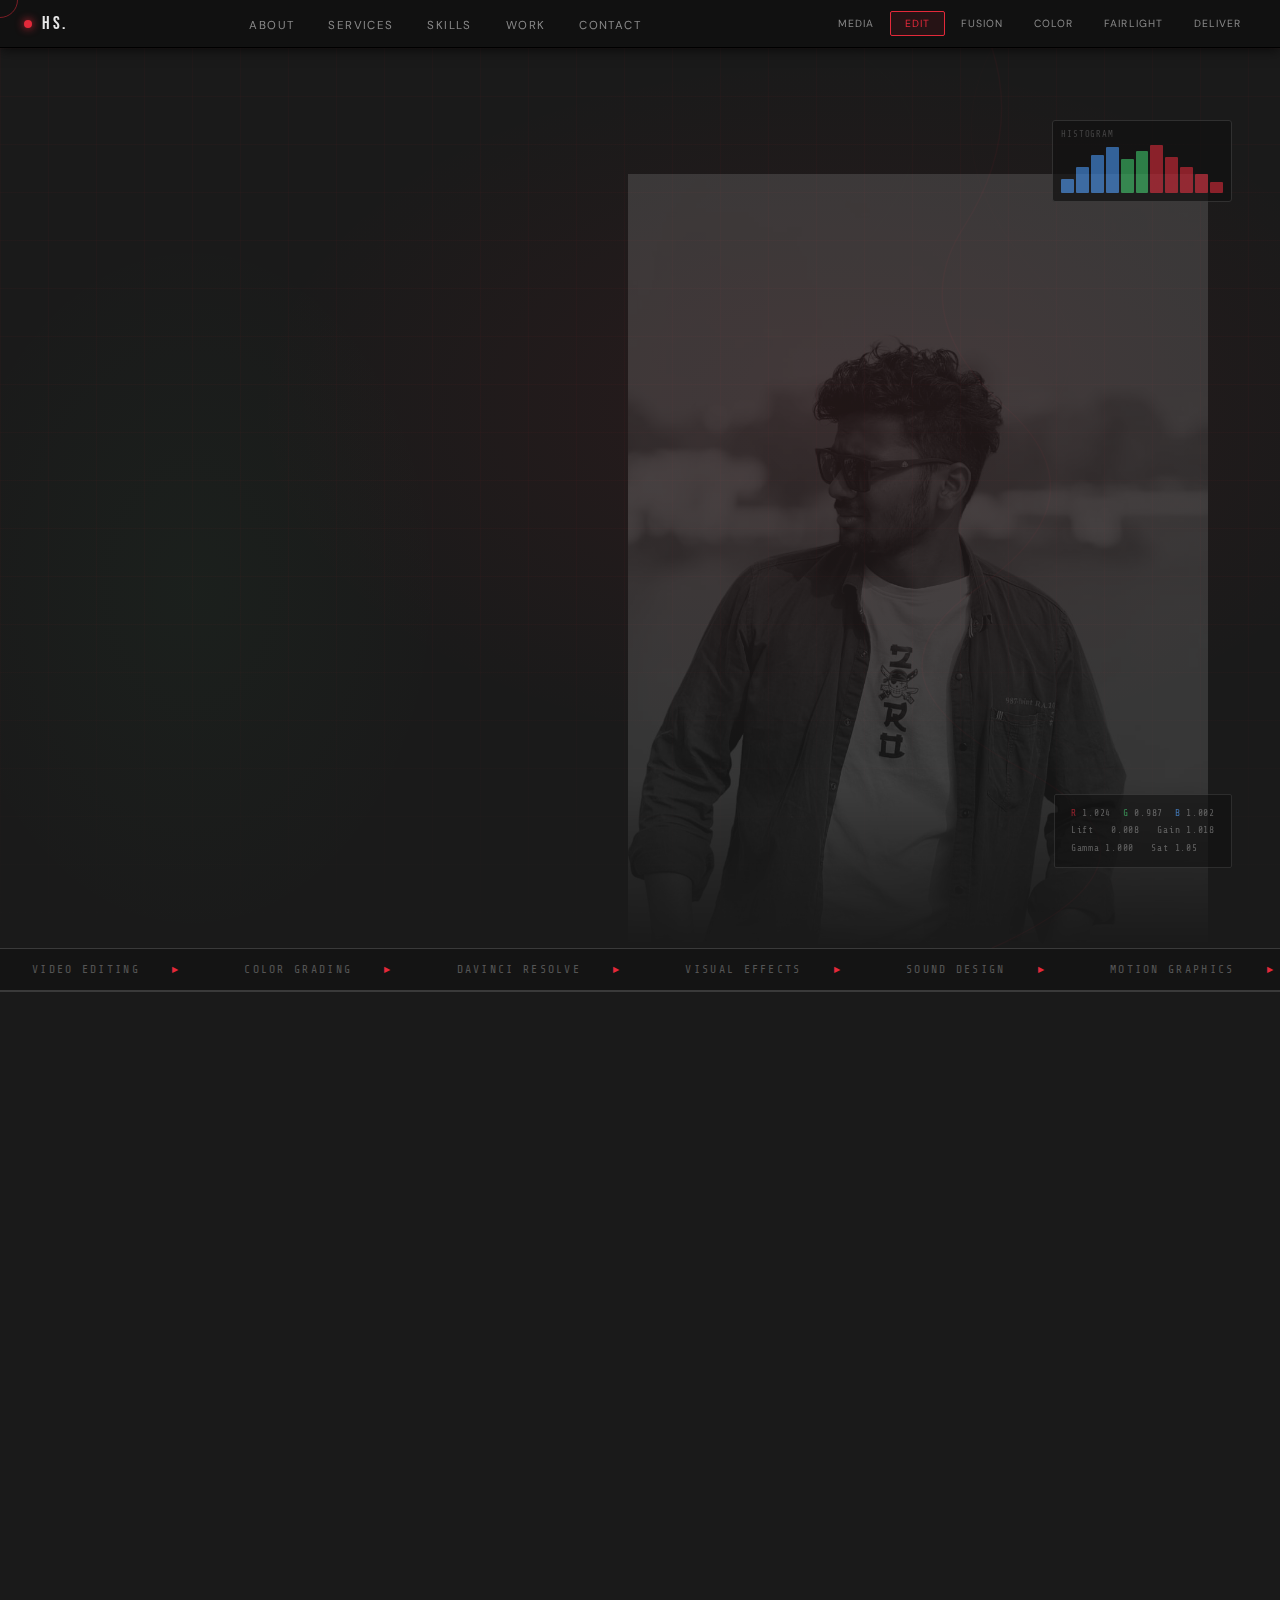
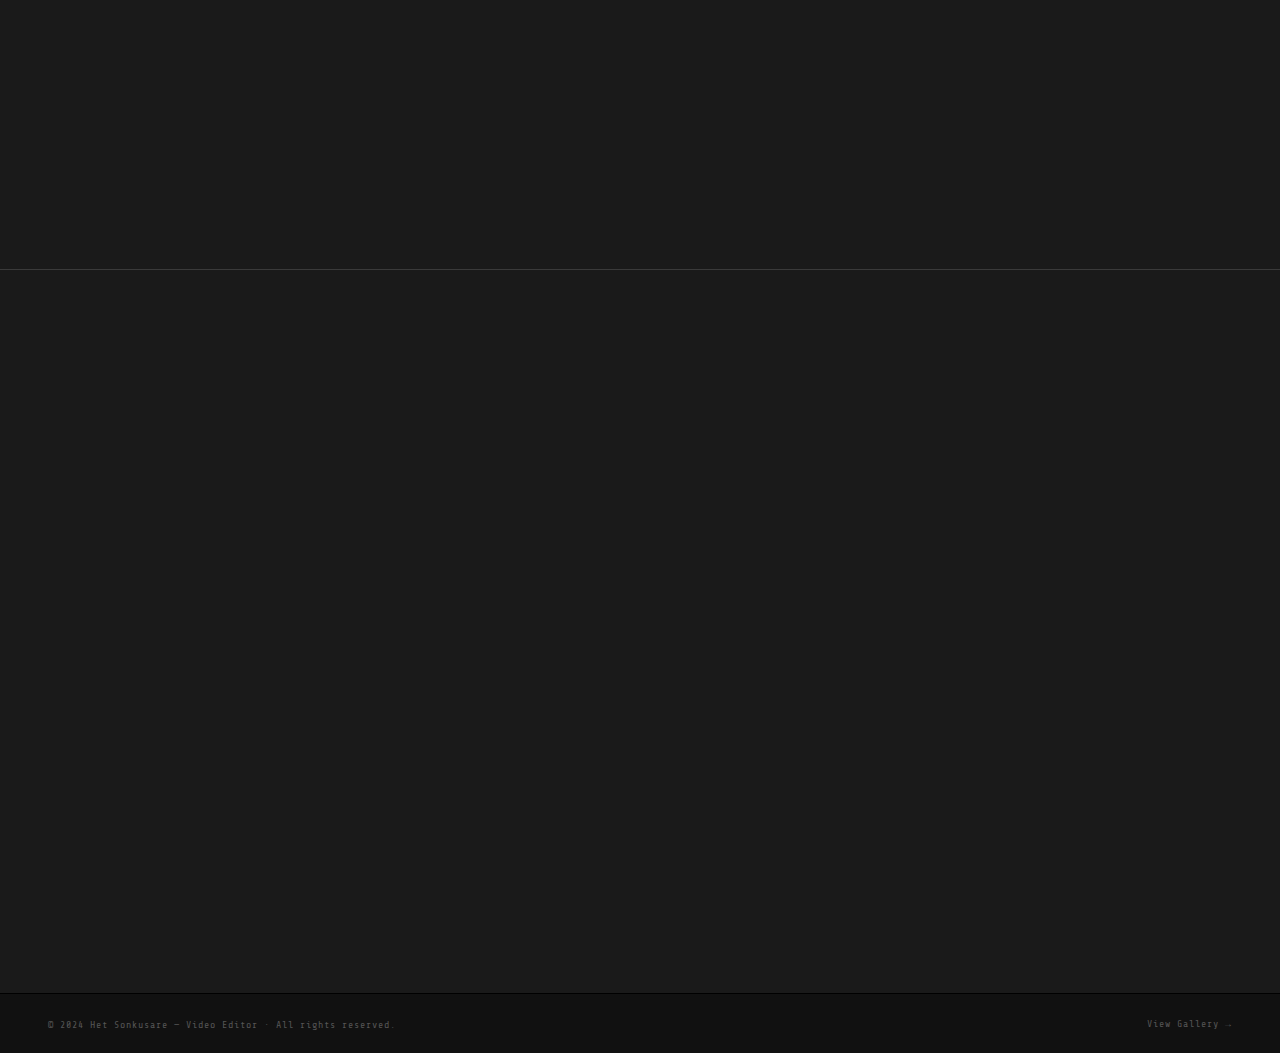
<file: index.html>
<!DOCTYPE html>
<html lang="en">
<head>
<meta charset="UTF-8" />
<meta name="viewport" content="width=device-width, initial-scale=1.0"/>
<meta name="description" content="Het Sonkusare - Professional Video Editor specializing in DaVinci Resolve. Expert in color grading, visual effects, and storytelling.">
<title>Het Sonkusare — Video Editor</title>
<link rel="preconnect" href="https://fonts.googleapis.com">
<link href="https://fonts.googleapis.com/css2?family=Bebas+Neue&family=DM+Sans:ital,wght@0,300;0,400;0,500;1,300&family=Share+Tech+Mono&display=swap" rel="stylesheet">
<style>
*, *::before, *::after { box-sizing: border-box; margin: 0; padding: 0; }

/* ── DaVinci Resolve Colour Palette ── */
:root {
  --bg:        #1a1a1a;   /* main dark workspace */
  --panel:     #232323;   /* panel/card bg */
  --panel2:    #2a2a2a;   /* slightly lighter panel */
  --border:    #3a3a3a;   /* panel border */
  --border2:   #444;      /* hover border */
  --red:       #e4293a;   /* DaVinci Resolve brand red */
  --red-dim:   #a01c27;   /* darker red for shadows */
  --red-glow:  rgba(228,41,58,0.15);
  --white:     #e8e8e8;   /* off-white text */
  --dim:       #888;      /* dimmed text */
  --dim2:      #555;      /* more dimmed */
  --mono:      'Share Tech Mono', monospace;
  --scope-green: #3ecf6e; /* waveform green */
  --scope-blue:  #4a9eff; /* parade blue */
}

html { scroll-behavior: smooth; }
body {
  background: var(--bg);
  color: var(--white);
  font-family: 'DM Sans', sans-serif;
  font-weight: 300;
  overflow-x: hidden;
  cursor: none;
}

/* ── CURSOR — crosshair style ── */
.cursor {
  position: fixed; width: 12px; height: 12px;
  pointer-events: none; z-index: 9999;
  transform: translate(-50%,-50%);
}
.cursor::before, .cursor::after {
  content: ''; position: absolute; background: var(--red);
}
.cursor::before { width: 1px; height: 12px; left: 5px; top: 0; }
.cursor::after  { width: 12px; height: 1px; top: 5px; left: 0; }

.cursor-ring {
  position: fixed; width: 36px; height: 36px;
  border: 1px solid rgba(228,41,58,0.5);
  border-radius: 50%; pointer-events: none; z-index: 9998;
  transform: translate(-50%,-50%);
  transition: all 0.12s ease;
}
body:has(a:hover) .cursor-ring,
body:has(button:hover) .cursor-ring {
  transform: translate(-50%,-50%) scale(1.8);
  border-color: var(--red);
  background: rgba(228,41,58,0.08);
}

/* ── TOP TOOLBAR (mimics DaVinci top bar) ── */
nav {
  position: fixed; top: 0; left: 0; right: 0; z-index: 100;
  height: 48px;
  display: flex; align-items: center; justify-content: space-between;
  padding: 0 24px;
  background: #111;
  border-bottom: 1px solid #000;
  box-shadow: 0 2px 12px rgba(0,0,0,0.6);
}
.nav-logo {
  font-family: 'Bebas Neue', sans-serif;
  font-size: 1.1rem; letter-spacing: 0.15em;
  color: var(--white); text-decoration: none;
  display: flex; align-items: center; gap: 10px;
}
.nav-logo-dot {
  width: 8px; height: 8px; background: var(--red);
  border-radius: 50%;
  box-shadow: 0 0 8px var(--red);
}
.nav-links {
  display: flex; gap: 2px; list-style: none;
}
.nav-links a {
  color: var(--dim); text-decoration: none;
  font-size: 0.72rem; letter-spacing: 0.12em; text-transform: uppercase;
  padding: 6px 16px; border-radius: 3px;
  transition: all 0.2s;
  font-weight: 400;
}
.nav-links a:hover {
  color: var(--white); background: rgba(255,255,255,0.06);
}
.nav-links a.active { color: var(--red); }

/* Page tabs row (DaVinci bottom page buttons) */
.page-tabs {
  display: flex; align-items: center; gap: 1px;
}
.page-tab {
  font-size: 0.65rem; letter-spacing: 0.1em; text-transform: uppercase;
  color: var(--dim); padding: 5px 14px; border-radius: 2px;
  border: 1px solid transparent; cursor: none; background: none;
  transition: all 0.2s; font-family: 'DM Sans', sans-serif;
}
.page-tab:hover { color: var(--white); background: #1e1e1e; border-color: var(--border); }
.page-tab.active { color: var(--red); border-color: var(--red); background: rgba(228,41,58,0.1); }

/* ── HERO ── */
.hero {
  min-height: 100vh;
  display: flex; flex-direction: column;
  justify-content: flex-end;
  padding: 0 48px 72px;
  position: relative; overflow: hidden;
  margin-top: 48px;
}

/* Scope-style background grid */
.hero-scope-bg {
  position: absolute; inset: 0;
  background-image:
    linear-gradient(rgba(228,41,58,0.03) 1px, transparent 1px),
    linear-gradient(90deg, rgba(228,41,58,0.03) 1px, transparent 1px);
  background-size: 48px 48px;
  pointer-events: none;
}
.hero-scope-bg::after {
  content: '';
  position: absolute; inset: 0;
  background:
    radial-gradient(ellipse 70% 60% at 65% 40%, rgba(228,41,58,0.07) 0%, transparent 65%),
    radial-gradient(ellipse 40% 80% at 15% 60%, rgba(62,207,110,0.03) 0%, transparent 50%),
    linear-gradient(to top, var(--bg) 0%, transparent 40%);
}

/* Waveform decoration lines */
.hero-waveform {
  position: absolute; top: 0; right: 0; bottom: 0;
  width: 45%;
  opacity: 0.12;
  pointer-events: none;
  overflow: hidden;
}
.hero-waveform svg { width: 100%; height: 100%; }

.hero-photo {
  position: absolute; right: 72px; bottom: 0;
  height: 86vh; width: auto;
  object-fit: cover; object-position: top;
  opacity: 0.18;
  filter: grayscale(100%) contrast(1.2) brightness(0.9);
  mask-image: linear-gradient(to top, transparent 0%, black 22%);
  -webkit-mask-image: linear-gradient(to top, transparent 0%, black 22%);
  pointer-events: none;
}

/* Scope panel top-right */
.hero-scope-panel {
  position: absolute; top: 72px; right: 48px;
  width: 180px;
  background: #111;
  border: 1px solid var(--border);
  border-radius: 3px;
  padding: 8px;
  opacity: 0.7;
  pointer-events: none;
}
.scope-label {
  font-family: var(--mono);
  font-size: 0.55rem; letter-spacing: 0.1em;
  color: var(--dim2); margin-bottom: 6px;
  text-transform: uppercase;
}
.scope-bars {
  display: flex; align-items: flex-end; gap: 2px; height: 48px;
}
.scope-bar {
  flex: 1; border-radius: 1px;
  opacity: 0.8;
}

/* LUT panel bottom-right decoration */
.hero-lut-badge {
  position: absolute; bottom: 80px; right: 48px;
  background: #111; border: 1px solid var(--border);
  padding: 10px 16px; border-radius: 2px;
  font-family: var(--mono); font-size: 0.6rem;
  color: var(--dim); letter-spacing: 0.08em;
  opacity: 0.6; pointer-events: none;
  line-height: 1.8;
}
.lut-red { color: var(--red); }
.lut-green { color: var(--scope-green); }
.lut-blue { color: var(--scope-blue); }

.hero-tag {
  font-family: var(--mono);
  font-size: 0.7rem; letter-spacing: 0.15em;
  color: var(--red); margin-bottom: 20px;
  opacity: 0; animation: fadeUp 0.8s 0.2s forwards;
  text-transform: uppercase;
}
.hero-title {
  font-family: 'Bebas Neue', sans-serif;
  font-size: clamp(72px, 11vw, 156px);
  line-height: 0.9; letter-spacing: 0.01em;
  opacity: 0; animation: fadeUp 0.8s 0.4s forwards;
}
.hero-title em {
  font-style: normal;
  color: var(--red);
  -webkit-text-stroke: 0px;
  text-shadow: 0 0 40px rgba(228,41,58,0.4);
}
.hero-sub {
  margin-top: 28px; max-width: 480px;
  font-size: 0.95rem; line-height: 1.8; color: var(--dim);
  opacity: 0; animation: fadeUp 0.8s 0.6s forwards;
}
.hero-social {
  margin-top: 24px; display: flex; gap: 24px;
  opacity: 0; animation: fadeUp 0.8s 0.7s forwards;
}
.hero-social a {
  color: var(--dim2); text-decoration: none;
  font-family: var(--mono);
  font-size: 0.68rem; letter-spacing: 0.1em; text-transform: uppercase;
  border-bottom: 1px solid var(--border);
  padding-bottom: 3px;
  transition: color 0.3s, border-color 0.3s;
}
.hero-social a:hover { color: var(--red); border-color: var(--red); }

.hero-cta {
  margin-top: 40px; display: flex; gap: 16px; align-items: center;
  opacity: 0; animation: fadeUp 0.8s 0.85s forwards;
}
.btn-primary {
  display: inline-flex; align-items: center; gap: 10px;
  background: var(--red); color: var(--white);
  font-family: 'DM Sans', sans-serif; font-size: 0.78rem;
  font-weight: 500; letter-spacing: 0.12em; text-transform: uppercase;
  text-decoration: none; padding: 15px 36px;
  border: none; cursor: none;
  position: relative; overflow: hidden; transition: all 0.25s;
  clip-path: polygon(0 0, calc(100% - 10px) 0, 100% 10px, 100% 100%, 0 100%);
}
.btn-primary:hover {
  background: #c82030;
  box-shadow: 0 0 24px rgba(228,41,58,0.4);
  transform: translateY(-2px);
}
.btn-outline {
  display: inline-flex; align-items: center;
  color: var(--dim); text-decoration: none;
  font-size: 0.78rem; letter-spacing: 0.12em; text-transform: uppercase;
  padding: 15px 0; border-bottom: 1px solid var(--border2);
  transition: border-color 0.3s, color 0.3s;
  font-family: 'DM Sans', sans-serif;
}
.btn-outline:hover { border-color: var(--red); color: var(--red); }

.hero-scroll {
  position: absolute; bottom: 72px; left: 48px;
  display: flex; flex-direction: column; align-items: center; gap: 8px;
  opacity: 0; animation: fadeIn 1s 1.2s forwards;
}
.scroll-line { width: 1px; height: 48px; background: linear-gradient(to bottom, transparent, var(--red)); animation: scrollPulse 2s infinite; }
.scroll-text { font-family: var(--mono); font-size: 0.55rem; letter-spacing: 0.2em; color: var(--dim2); writing-mode: vertical-lr; }

/* ── MARQUEE ── */
.marquee-wrap {
  overflow: hidden;
  border-top: 1px solid var(--border);
  border-bottom: 1px solid var(--border);
  padding: 14px 0;
  background: #141414;
}
.marquee-track { display: flex; white-space: nowrap; animation: marquee 22s linear infinite; }
.marquee-item {
  font-family: var(--mono);
  font-size: 0.72rem; letter-spacing: 0.2em;
  color: var(--dim2); padding: 0 32px;
  display: flex; align-items: center; gap: 32px;
  text-transform: uppercase;
}
.marquee-item span { color: var(--red); font-size: 0.5rem; }

/* ── SECTION BASE ── */
.section-label {
  font-family: var(--mono);
  font-size: 0.65rem; letter-spacing: 0.2em; text-transform: uppercase;
  color: var(--red); margin-bottom: 20px;
}
.section-title-lg {
  font-family: 'Bebas Neue', sans-serif;
  font-size: clamp(40px, 5vw, 68px); line-height: 1;
  margin-top: 10px; margin-bottom: 72px;
}

/* ── ABOUT ── */
#about {
  padding: 120px 48px;
  display: grid; grid-template-columns: 1fr 1fr;
  gap: 80px; align-items: start;
  border-top: 1px solid var(--border);
}
.about-title {
  font-family: 'Bebas Neue', sans-serif;
  font-size: clamp(38px, 4.5vw, 64px); line-height: 1;
}
.about-title em { font-style: normal; color: var(--red); }
.about-text {
  font-size: 0.95rem; line-height: 1.9; color: var(--dim);
  margin-top: 28px;
}
.about-text p + p { margin-top: 18px; }
.about-hire {
  display: inline-flex; align-items: center; gap: 10px;
  margin-top: 36px; background: transparent;
  border: 1px solid var(--red); color: var(--red);
  font-family: 'DM Sans', sans-serif; font-size: 0.78rem;
  letter-spacing: 0.12em; text-transform: uppercase; text-decoration: none;
  padding: 14px 32px; transition: background 0.3s, color 0.3s;
  clip-path: polygon(0 0, calc(100% - 8px) 0, 100% 8px, 100% 100%, 0 100%);
}
.about-hire:hover { background: var(--red); color: var(--white); }

/* Stats — panel style */
.about-stats { display: grid; grid-template-columns: 1fr 1fr; gap: 1px; background: var(--border); border: 1px solid var(--border); margin-top: 40px; }
.stat-box {
  padding: 28px 24px; background: var(--panel);
  transition: background 0.3s; position: relative; overflow: hidden;
}
.stat-box::before {
  content: ''; position: absolute; top: 0; left: 0; right: 0;
  height: 2px; background: var(--red);
  transform: scaleX(0); transform-origin: left;
  transition: transform 0.4s ease;
}
.stat-box:hover { background: var(--panel2); }
.stat-box:hover::before { transform: scaleX(1); }
.stat-num {
  font-family: 'Bebas Neue', sans-serif;
  font-size: 3rem; color: var(--red); line-height: 1;
}
.stat-label {
  font-family: var(--mono);
  font-size: 0.6rem; letter-spacing: 0.15em; text-transform: uppercase;
  color: var(--dim2); margin-top: 6px;
}

/* ── SERVICES ── */
#services {
  padding: 120px 48px;
  border-top: 1px solid var(--border);
}
.services-grid { display: grid; grid-template-columns: repeat(3,1fr); gap: 1px; background: var(--border); }
.service-card {
  background: var(--panel);
  padding: 40px 32px; position: relative; overflow: hidden;
  transition: background 0.3s;
  border: 1px solid transparent;
}
.service-card::after {
  content: ''; position: absolute; bottom: 0; left: 0; right: 0;
  height: 2px; background: var(--red);
  transform: scaleX(0); transform-origin: left;
  transition: transform 0.4s ease;
}
.service-card:hover { background: var(--panel2); border-color: var(--border2); }
.service-card:hover::after { transform: scaleX(1); }

/* Corner clip decoration */
.service-card::before {
  content: ''; position: absolute; top: 0; right: 0;
  width: 0; height: 0;
  border-style: solid;
  border-width: 0 18px 18px 0;
  border-color: transparent var(--border) transparent transparent;
  transition: border-color 0.3s;
}
.service-card:hover::before { border-color: transparent var(--red-dim) transparent transparent; }

/* Service icon — replaced with DR panel-style label */
.service-icon-wrap {
  display: inline-flex; align-items: center; gap: 8px;
  background: rgba(228,41,58,0.12); border: 1px solid rgba(228,41,58,0.25);
  padding: 6px 12px; margin-bottom: 20px; border-radius: 2px;
}
.service-icon-label {
  font-family: var(--mono); font-size: 0.6rem;
  letter-spacing: 0.12em; text-transform: uppercase; color: var(--red);
}
.service-dot { width: 6px; height: 6px; border-radius: 50%; background: var(--red); box-shadow: 0 0 6px var(--red); }

.service-name {
  font-family: 'Bebas Neue', sans-serif;
  font-size: 1.5rem; letter-spacing: 0.05em; margin-bottom: 14px;
}
.service-desc { font-size: 0.85rem; line-height: 1.75; color: var(--dim); }

/* ── SKILLS ── */
#skills { padding: 120px 48px; border-top: 1px solid var(--border); }
.skills-columns { display: grid; grid-template-columns: 1fr 1fr; gap: 80px; }
.skills-group-label {
  font-family: var(--mono);
  font-size: 0.62rem; letter-spacing: 0.2em; text-transform: uppercase;
  color: var(--dim2); margin-bottom: 36px; padding-bottom: 12px;
  border-bottom: 1px solid var(--border);
  display: flex; align-items: center; gap: 10px;
}
.skills-group-label::before {
  content: ''; display: block;
  width: 20px; height: 1px; background: var(--red);
}
.skill-row { margin-bottom: 30px; }
.skill-meta {
  display: flex; justify-content: space-between;
  font-size: 0.82rem; margin-bottom: 10px; color: var(--white);
  letter-spacing: 0.04em;
}
.skill-pct {
  color: var(--red); font-family: var(--mono); font-size: 0.82rem;
}
.skill-track { height: 2px; background: var(--border2); position: relative; }
.skill-fill {
  height: 100%; background: var(--red);
  transform: scaleX(0); transform-origin: left;
  transition: transform 1.2s cubic-bezier(0.16,1,0.3,1);
  box-shadow: 0 0 8px rgba(228,41,58,0.6);
}
.skill-fill.animated { transform: scaleX(1); }

/* Waveform-style viz bar */
.skill-track::after {
  content: '';
  position: absolute; top: -2px; left: 0; right: 0; height: 6px;
  background: linear-gradient(to right, rgba(228,41,58,0.15) 0%, transparent 100%);
  pointer-events: none;
}

/* ── CONTACT ── */
#contact {
  padding: 120px 48px;
  border-top: 1px solid var(--border);
  display: grid; grid-template-columns: 1fr 1fr;
  gap: 80px; align-items: start;
}
.contact-title {
  font-family: 'Bebas Neue', sans-serif;
  font-size: clamp(38px, 4.5vw, 64px); line-height: 1;
}
.contact-title em { font-style: normal; color: var(--red); }
.contact-sub { margin-top: 20px; color: var(--dim); font-size: 0.92rem; line-height: 1.8; }
.contact-links { margin-top: 40px; display: flex; flex-direction: column; }
.contact-link {
  display: flex; align-items: center; gap: 14px;
  color: var(--dim); text-decoration: none; font-size: 0.88rem;
  padding: 18px 0; border-bottom: 1px solid var(--border);
  transition: color 0.3s, padding-left 0.3s;
  font-family: 'DM Sans', sans-serif;
}
.contact-link:hover { color: var(--red); padding-left: 8px; border-color: var(--border2); }
.contact-link-icon {
  font-family: var(--mono); color: var(--red); font-size: 0.8rem;
}

/* Form — DR inspector panel style */
.contact-form { display: flex; flex-direction: column; }
.form-row {
  position: relative;
  border-bottom: 1px solid var(--border);
  transition: border-color 0.3s;
  background: transparent;
}
.form-row:focus-within { border-color: var(--red); }
.form-row input,
.form-row textarea {
  width: 100%; background: transparent; border: none; outline: none;
  color: var(--white); font-family: 'DM Sans', sans-serif;
  font-size: 0.9rem; font-weight: 300; padding: 22px 0; resize: none;
}
.form-row textarea { height: 110px; }
.form-row label {
  position: absolute; top: 22px; left: 0;
  font-family: var(--mono);
  font-size: 0.62rem; letter-spacing: 0.15em; text-transform: uppercase;
  color: var(--dim2); transition: all 0.3s; pointer-events: none;
}
.form-row:focus-within label,
.form-row input:not(:placeholder-shown) + label,
.form-row textarea:not(:placeholder-shown) + label {
  top: 4px; font-size: 0.55rem; color: var(--red);
}
.form-submit {
  margin-top: 36px; background: transparent; border: 1px solid var(--red);
  color: var(--red); font-family: 'DM Sans', sans-serif;
  font-size: 0.78rem; letter-spacing: 0.15em; text-transform: uppercase;
  padding: 16px 40px; cursor: none; transition: background 0.3s, color 0.3s;
  align-self: flex-start;
  clip-path: polygon(0 0, calc(100% - 8px) 0, 100% 8px, 100% 100%, 0 100%);
}
.form-submit:hover { background: var(--red); color: var(--white); }

/* ── FOOTER ── */
footer {
  padding: 24px 48px;
  background: #111;
  border-top: 1px solid #000;
  display: flex; justify-content: space-between; align-items: center;
}
.footer-copy {
  font-family: var(--mono);
  font-size: 0.62rem; color: var(--dim2); letter-spacing: 0.1em;
}
.footer-back {
  font-family: var(--mono);
  font-size: 0.62rem; color: var(--dim2); letter-spacing: 0.1em;
  text-decoration: none; transition: color 0.3s;
}
.footer-back:hover { color: var(--red); }

/* ── ANIMATIONS ── */
@keyframes fadeUp  { from { opacity:0; transform:translateY(28px); } to { opacity:1; transform:translateY(0); } }
@keyframes fadeIn  { from { opacity:0; } to { opacity:1; } }
@keyframes marquee { from { transform:translateX(0); } to { transform:translateX(-50%); } }
@keyframes scrollPulse { 0%,100% { opacity:0.3; } 50% { opacity:1; } }

.reveal { opacity:0; transform:translateY(36px); transition:opacity 0.8s ease, transform 0.8s ease; }
.reveal.visible { opacity:1; transform:translateY(0); }

/* ── HAMBURGER MENU ── */
.nav-hamburger {
  display: none;
  flex-direction: column; justify-content: center; align-items: center;
  gap: 5px; width: 36px; height: 36px;
  background: none; border: 1px solid var(--border);
  border-radius: 3px; cursor: pointer; padding: 6px;
  transition: border-color 0.2s;
}
.nav-hamburger:hover { border-color: var(--red); }
.nav-hamburger span {
  display: block; width: 18px; height: 1px;
  background: var(--dim); transition: all 0.3s;
}
.nav-hamburger.open span:nth-child(1) { transform: translateY(6px) rotate(45deg); background: var(--red); }
.nav-hamburger.open span:nth-child(2) { opacity: 0; }
.nav-hamburger.open span:nth-child(3) { transform: translateY(-6px) rotate(-45deg); background: var(--red); }

/* Mobile nav overlay */
.mobile-nav-overlay {
  display: none;
  position: fixed; inset: 48px 0 0 0; z-index: 99;
  background: rgba(17,17,17,0.98);
  border-top: 1px solid var(--border);
  flex-direction: column; align-items: center; justify-content: center;
  gap: 8px;
  opacity: 0; pointer-events: none;
  transition: opacity 0.25s;
}
.mobile-nav-overlay.open {
  opacity: 1; pointer-events: all;
}
.mobile-nav-overlay a {
  color: var(--dim); text-decoration: none;
  font-family: 'Bebas Neue', sans-serif;
  font-size: 2.2rem; letter-spacing: 0.1em;
  transition: color 0.2s;
  padding: 8px 0;
}
.mobile-nav-overlay a:hover { color: var(--red); }
.mobile-nav-overlay .mobile-page-tabs {
  margin-top: 24px; display: flex; flex-wrap: wrap;
  gap: 6px; justify-content: center; padding: 0 24px;
}
.mobile-nav-overlay .mobile-page-tabs .page-tab {
  cursor: pointer; font-size: 0.6rem;
}

/* ── RESPONSIVE ── */
@media (max-width:900px) {
  /* Restore cursor on touch devices */
  body { cursor: auto; }
  .cursor, .cursor-ring { display: none; }
  .btn-primary, .form-submit, .page-tab { cursor: pointer; }

  nav { padding: 0 16px; }
  .page-tabs { display: none; }
  .nav-links { display: none; }
  .nav-hamburger { display: flex; }
  .mobile-nav-overlay { display: flex; }

  .hero { padding: 0 20px 56px; }
  .hero-photo, .hero-scope-panel, .hero-lut-badge, .hero-waveform { display: none; }
  .hero-title { font-size: clamp(56px, 16vw, 120px); }

  #about, #contact { grid-template-columns: 1fr; gap: 48px; padding: 72px 20px; }
  #services, #skills { padding: 72px 20px; }
  .services-grid { grid-template-columns: 1fr; }
  .skills-columns { grid-template-columns: 1fr; gap: 48px; }
  footer { padding: 24px 20px; flex-direction: column; gap: 10px; text-align: center; }
  .hero-scroll { display: none; }

  /* Ensure contact form is usable */
  .contact-form { width: 100%; }
  .form-submit { cursor: pointer; width: 100%; text-align: center; justify-content: center; }
}

@media (max-width: 480px) {
  .hero { padding: 0 16px 48px; }
  #about, #contact { padding: 60px 16px; }
  #services, #skills { padding: 60px 16px; }
  .about-stats { grid-template-columns: 1fr 1fr; }
  .hero-cta { flex-direction: column; align-items: flex-start; gap: 12px; }
  .btn-primary { width: 100%; justify-content: center; }
}
</style>
</head>
<body>

<div class="cursor" id="cursor"></div>
<div class="cursor-ring" id="cursorRing"></div>

<!-- NAV — mimics DaVinci top toolbar -->
<nav>
  <a href="#" class="nav-logo">
    <span class="nav-logo-dot"></span>
    HS.
  </a>
  <ul class="nav-links">
    <li><a href="#about">About</a></li>
    <li><a href="#services">Services</a></li>
    <li><a href="#skills">Skills</a></li>
    <li><a href="gallery.html">Work</a></li>
    <li><a href="#contact">Contact</a></li>
  </ul>
  <!-- Page tabs like DaVinci's Media/Cut/Edit/Fusion/Color/Fairlight/Deliver -->
  <div class="page-tabs">
    <button class="page-tab">Media</button>
    <button class="page-tab active">Edit</button>
    <button class="page-tab">Fusion</button>
    <button class="page-tab">Color</button>
    <button class="page-tab">Fairlight</button>
    <button class="page-tab">Deliver</button>
  </div>
  <!-- Hamburger (mobile only) -->
  <button class="nav-hamburger" id="hamburger" aria-label="Open menu">
    <span></span><span></span><span></span>
  </button>
</nav>

<!-- Mobile nav overlay -->
<div class="mobile-nav-overlay" id="mobileNav">
  <a href="#about" class="mobile-link">About</a>
  <a href="#services" class="mobile-link">Services</a>
  <a href="#skills" class="mobile-link">Skills</a>
  <a href="gallery.html" class="mobile-link">Work</a>
  <a href="#contact" class="mobile-link">Contact</a>
  <div class="mobile-page-tabs">
    <button class="page-tab">Media</button>
    <button class="page-tab active">Edit</button>
    <button class="page-tab">Fusion</button>
    <button class="page-tab">Color</button>
    <button class="page-tab">Fairlight</button>
    <button class="page-tab">Deliver</button>
  </div>
</div>

<!-- HERO -->
<section class="hero">
  <div class="hero-scope-bg"></div>

  <!-- Decorative waveform SVG -->
  <div class="hero-waveform">
    <svg viewBox="0 0 400 800" preserveAspectRatio="none" xmlns="http://www.w3.org/2000/svg">
      <path d="M200,0 Q220,80 180,160 Q140,240 210,320 Q280,400 190,480 Q100,560 220,640 Q340,720 200,800"
        fill="none" stroke="rgba(228,41,58,0.4)" stroke-width="1"/>
      <path d="M200,0 Q160,100 230,200 Q300,300 170,400 Q40,500 220,600 Q400,700 200,800"
        fill="none" stroke="rgba(228,41,58,0.2)" stroke-width="0.5"/>
      <path d="M100,0 Q180,60 120,160 Q60,260 150,360 Q240,460 130,560 Q20,660 160,800"
        fill="none" stroke="rgba(62,207,110,0.15)" stroke-width="0.5"/>
    </svg>
  </div>

  <img src="media/photo1.jpeg" alt="Het Sonkusare" class="hero-photo">

  <!-- Scope panel decoration -->
  <div class="hero-scope-panel">
    <div class="scope-label">Histogram</div>
    <div class="scope-bars">
      <div class="scope-bar" style="height:30%;background:#4a9eff;"></div>
      <div class="scope-bar" style="height:55%;background:#4a9eff;"></div>
      <div class="scope-bar" style="height:80%;background:#4a9eff;"></div>
      <div class="scope-bar" style="height:95%;background:#4a9eff;"></div>
      <div class="scope-bar" style="height:70%;background:#3ecf6e;"></div>
      <div class="scope-bar" style="height:88%;background:#3ecf6e;"></div>
      <div class="scope-bar" style="height:100%;background:#e4293a;"></div>
      <div class="scope-bar" style="height:76%;background:#e4293a;"></div>
      <div class="scope-bar" style="height:55%;background:#e4293a;"></div>
      <div class="scope-bar" style="height:40%;background:#e4293a;"></div>
      <div class="scope-bar" style="height:22%;background:#e4293a;"></div>
    </div>
  </div>

  <!-- LUT badge -->
  <div class="hero-lut-badge">
    <div><span class="lut-red">R</span> 1.024 &nbsp;<span class="lut-green">G</span> 0.987 &nbsp;<span class="lut-blue">B</span> 1.002</div>
    <div>Lift &nbsp;&nbsp;0.008 &nbsp; Gain 1.018</div>
    <div>Gamma 1.000 &nbsp; Sat 1.05</div>
  </div>

  <div class="hero-tag">// Professional Video Editor · DaVinci Resolve Specialist</div>
  <h1 class="hero-title">
    Het<br><em>Sonkusare</em><br>Edits.
  </h1>
  <p class="hero-sub">
    Transforming raw footage into captivating stories through the power of DaVinci Resolve. With a keen eye for detail and a passion for visual storytelling, I bring your vision to life with precision and creativity.
  </p>
  <div class="hero-social">
    <a href="https://www.instagram.com/hetiiiyooo/?hl=en" target="_blank">Instagram</a>
    <a href="https://www.linkedin.com/in/het-sonkusare-802227312/" target="_blank">LinkedIn</a>
    <a href="resume.pdf" target="_blank">Resume ↓</a>
  </div>
  <div class="hero-cta">
    <a href="gallery.html" class="btn-primary">View My Work →</a>
    <a href="#contact" class="btn-outline">Hire Me</a>
  </div>
  <div class="hero-scroll">
    <div class="scroll-line"></div>
    <span class="scroll-text">Scroll</span>
  </div>
</section>

<!-- MARQUEE -->
<div class="marquee-wrap">
  <div class="marquee-track">
    <div class="marquee-item">Video Editing <span>▶</span></div>
    <div class="marquee-item">Color Grading <span>▶</span></div>
    <div class="marquee-item">DaVinci Resolve <span>▶</span></div>
    <div class="marquee-item">Visual Effects <span>▶</span></div>
    <div class="marquee-item">Sound Design <span>▶</span></div>
    <div class="marquee-item">Motion Graphics <span>▶</span></div>
    <div class="marquee-item">Storytelling <span>▶</span></div>
    <div class="marquee-item">Fusion VFX <span>▶</span></div>
    <div class="marquee-item">Video Editing <span>▶</span></div>
    <div class="marquee-item">Color Grading <span>▶</span></div>
    <div class="marquee-item">DaVinci Resolve <span>▶</span></div>
    <div class="marquee-item">Visual Effects <span>▶</span></div>
    <div class="marquee-item">Sound Design <span>▶</span></div>
    <div class="marquee-item">Motion Graphics <span>▶</span></div>
    <div class="marquee-item">Storytelling <span>▶</span></div>
    <div class="marquee-item">Fusion VFX <span>▶</span></div>
  </div>
</div>

<!-- ABOUT -->
<section id="about">
  <div class="reveal">
    <div class="section-label">// About Me</div>
    <h2 class="about-title">DaVinci<br><em>Resolve</em><br>Specialist</h2>
    <div class="about-stats">
      <div class="stat-box">
        <div class="stat-num">2+</div>
        <div class="stat-label">Years Experience</div>
      </div>
      <div class="stat-box">
        <div class="stat-num">50+</div>
        <div class="stat-label">Projects Done</div>
      </div>
      <div class="stat-box">
        <div class="stat-num">50+</div>
        <div class="stat-label">Happy Clients</div>
      </div>
      <div class="stat-box">
        <div class="stat-num">8</div>
        <div class="stat-label">Project Types</div>
      </div>
    </div>
  </div>
  <div class="reveal" style="transition-delay:0.15s">
    <div class="about-text">
      <p>I'm Het Sonkusare, a dedicated video editor specializing in DaVinci Resolve. My journey in video editing began with a fascination for how powerful editing can transform a simple clip into an emotional experience that resonates with audiences.</p>
      <p>With extensive experience in DaVinci Resolve, I master every aspect — from color grading and visual effects to sound design and motion graphics. Whether it's a commercial, music video, documentary, or social media content, I deliver professional-quality edits that exceed expectations.</p>
      <p>Every cut, transition, and grade is a deliberate creative decision. I'm not just editing footage — I'm crafting the emotional rhythm of your story, frame by frame.</p>
    </div>
    <a href="#contact" class="about-hire">Hire Me →</a>
  </div>
</section>

<!-- SERVICES -->
<section id="services">
  <div class="reveal">
    <div class="section-label">// What I Offer</div>
    <h2 class="section-title-lg">My<br>Services</h2>
  </div>
  <div class="services-grid">
    <div class="service-card reveal">
      <div class="service-icon-wrap"><div class="service-dot"></div><span class="service-icon-label">Edit</span></div>
      <div class="service-name">Video Editing</div>
      <div class="service-desc">Professional video editing with seamless transitions, dynamic pacing, and storytelling that captivates your audience from start to finish.</div>
    </div>
    <div class="service-card reveal" style="transition-delay:0.08s">
      <div class="service-icon-wrap"><div class="service-dot"></div><span class="service-icon-label">Color</span></div>
      <div class="service-name">Color Grading</div>
      <div class="service-desc">Expert color grading and correction to enhance mood, create atmosphere, and give your videos a cinematic look using DaVinci Resolve's powerful tools.</div>
    </div>
    <div class="service-card reveal" style="transition-delay:0.16s">
      <div class="service-icon-wrap"><div class="service-dot"></div><span class="service-icon-label">Fusion</span></div>
      <div class="service-name">Visual Effects</div>
      <div class="service-desc">Creating stunning visual effects and motion graphics that add production value and bring your creative vision to reality.</div>
    </div>
    <div class="service-card reveal" style="transition-delay:0.0s">
      <div class="service-icon-wrap"><div class="service-dot"></div><span class="service-icon-label">Fairlight</span></div>
      <div class="service-name">Sound Design</div>
      <div class="service-desc">Professional audio editing, mixing, and sound design using Fairlight in DaVinci Resolve for crystal clear, immersive audio quality.</div>
    </div>
    <div class="service-card reveal" style="transition-delay:0.08s">
      <div class="service-icon-wrap"><div class="service-dot"></div><span class="service-icon-label">Deliver</span></div>
      <div class="service-name">Social Media Content</div>
      <div class="service-desc">Creating engaging short-form content optimized for Instagram, YouTube, TikTok, and other social media platforms.</div>
    </div>
    <div class="service-card reveal" style="transition-delay:0.16s">
      <div class="service-icon-wrap"><div class="service-dot"></div><span class="service-icon-label">Output</span></div>
      <div class="service-name">Fast Turnaround</div>
      <div class="service-desc">Quick and efficient editing services without compromising on quality — perfect for tight deadlines and urgent projects.</div>
    </div>
  </div>
</section>

<!-- SKILLS -->
<section id="skills">
  <div class="reveal" style="margin-bottom:72px;">
    <div class="section-label">// Expertise</div>
    <h2 class="section-title-lg" style="margin-bottom:0;">My<br>Skills</h2>
  </div>
  <div class="skills-columns">
    <div class="reveal">
      <div class="skills-group-label">Technical Skills</div>
      <div class="skill-row">
        <div class="skill-meta"><span>DaVinci Resolve</span><span class="skill-pct">98%</span></div>
        <div class="skill-track"><div class="skill-fill" data-width="0.98"></div></div>
      </div>
      <div class="skill-row">
        <div class="skill-meta"><span>Video Editing</span><span class="skill-pct">97%</span></div>
        <div class="skill-track"><div class="skill-fill" data-width="0.97"></div></div>
      </div>
      <div class="skill-row">
        <div class="skill-meta"><span>Color Grading</span><span class="skill-pct">95%</span></div>
        <div class="skill-track"><div class="skill-fill" data-width="0.95"></div></div>
      </div>
      <div class="skill-row">
        <div class="skill-meta"><span>Visual Effects (Fusion)</span><span class="skill-pct">85%</span></div>
        <div class="skill-track"><div class="skill-fill" data-width="0.85"></div></div>
      </div>
    </div>
    <div class="reveal" style="transition-delay:0.15s">
      <div class="skills-group-label">Professional Skills</div>
      <div class="skill-row">
        <div class="skill-meta"><span>Sound Design (Fairlight)</span><span class="skill-pct">90%</span></div>
        <div class="skill-track"><div class="skill-fill" data-width="0.90"></div></div>
      </div>
      <div class="skill-row">
        <div class="skill-meta"><span>Motion Graphics</span><span class="skill-pct">88%</span></div>
        <div class="skill-track"><div class="skill-fill" data-width="0.88"></div></div>
      </div>
      <div class="skill-row">
        <div class="skill-meta"><span>Storytelling</span><span class="skill-pct">93%</span></div>
        <div class="skill-track"><div class="skill-fill" data-width="0.93"></div></div>
      </div>
      <div class="skill-row">
        <div class="skill-meta"><span>Creative Direction</span><span class="skill-pct">91%</span></div>
        <div class="skill-track"><div class="skill-fill" data-width="0.91"></div></div>
      </div>
    </div>
  </div>
</section>

<!-- CONTACT -->
<section id="contact">
  <div class="reveal">
    <div class="section-label">// Get In Touch</div>
    <h2 class="contact-title">Let's Bring<br>Your <em>Vision</em><br>To Life.</h2>
    <p class="contact-sub">Have a project in mind? Let's bring your vision to life. Open for commissions, collaborations, and creative conversations.</p>
    <div class="contact-links">
      <a href="https://www.instagram.com/hetiiiyooo/?hl=en" target="_blank" class="contact-link">
        <span class="contact-link-icon">◈</span> @hetiiiyooo — Instagram
      </a>
      <a href="https://www.linkedin.com/in/het-sonkusare-802227312/" target="_blank" class="contact-link">
        <span class="contact-link-icon">◈</span> Het Sonkusare — LinkedIn
      </a>
      <a href="resume.pdf" target="_blank" class="contact-link">
        <span class="contact-link-icon">↓</span> Download Resume (PDF)
      </a>
    </div>
  </div>
  <div class="reveal" style="transition-delay:0.15s">
    <form class="contact-form" onsubmit="handleSubmit(event)">
      <div class="form-row">
        <input type="text" id="name" placeholder=" " />
        <label for="name">Your Name</label>
      </div>
      <div class="form-row">
        <input type="email" id="email" placeholder=" " />
        <label for="email">Email Address</label>
      </div>
      <div class="form-row">
        <input type="tel" id="phone" placeholder=" " />
        <label for="phone">Phone Number</label>
      </div>
      <div class="form-row">
        <input type="text" id="project" placeholder=" " />
        <label for="project">Project Type</label>
      </div>
      <div class="form-row">
        <textarea id="message" placeholder=" "></textarea>
        <label for="message">Tell me about your project...</label>
      </div>
      <button type="submit" class="form-submit">Send Message →</button>
    </form>
  </div>
</section>

<footer>
  <span class="footer-copy">© 2024 Het Sonkusare — Video Editor · All rights reserved.</span>
  <a href="gallery.html" class="footer-back">View Gallery →</a>
</footer>

<script>
// Hamburger menu
const hamburger = document.getElementById('hamburger');
const mobileNav = document.getElementById('mobileNav');
hamburger.addEventListener('click', () => {
  hamburger.classList.toggle('open');
  mobileNav.classList.toggle('open');
});
// Close mobile nav when a link is clicked
mobileNav.querySelectorAll('a').forEach(link => {
  link.addEventListener('click', () => {
    hamburger.classList.remove('open');
    mobileNav.classList.remove('open');
  });
});

// Custom cursor
const cursor = document.getElementById('cursor');
const ring   = document.getElementById('cursorRing');
let mx = 0, my = 0, rx = 0, ry = 0;
document.addEventListener('mousemove', e => { mx = e.clientX; my = e.clientY; });
(function tick() {
  cursor.style.left = mx + 'px'; cursor.style.top = my + 'px';
  rx += (mx - rx) * 0.12; ry += (my - ry) * 0.12;
  ring.style.left = rx + 'px'; ring.style.top = ry + 'px';
  requestAnimationFrame(tick);
})();

// Scroll reveal + skill bars
const obs = new IntersectionObserver(entries => {
  entries.forEach(e => {
    if (e.isIntersecting) {
      e.target.classList.add('visible');
      e.target.querySelectorAll('.skill-fill').forEach(bar => {
        bar.style.transform = `scaleX(${bar.getAttribute('data-width') || 1})`;
      });
    }
  });
}, { threshold: 0.1 });
document.querySelectorAll('.reveal').forEach(el => obs.observe(el));

// Form submit
function handleSubmit(e) {
  e.preventDefault();
  const btn = e.target.querySelector('.form-submit');
  btn.textContent = 'Message Sent ✓';
  btn.style.background = 'var(--red)';
  btn.style.color = 'var(--white)';
  setTimeout(() => {
    btn.textContent = 'Send Message →';
    btn.style.background = '';
    btn.style.color = '';
    e.target.reset();
  }, 3000);
}
</script>
</body>
</html>
</file>
